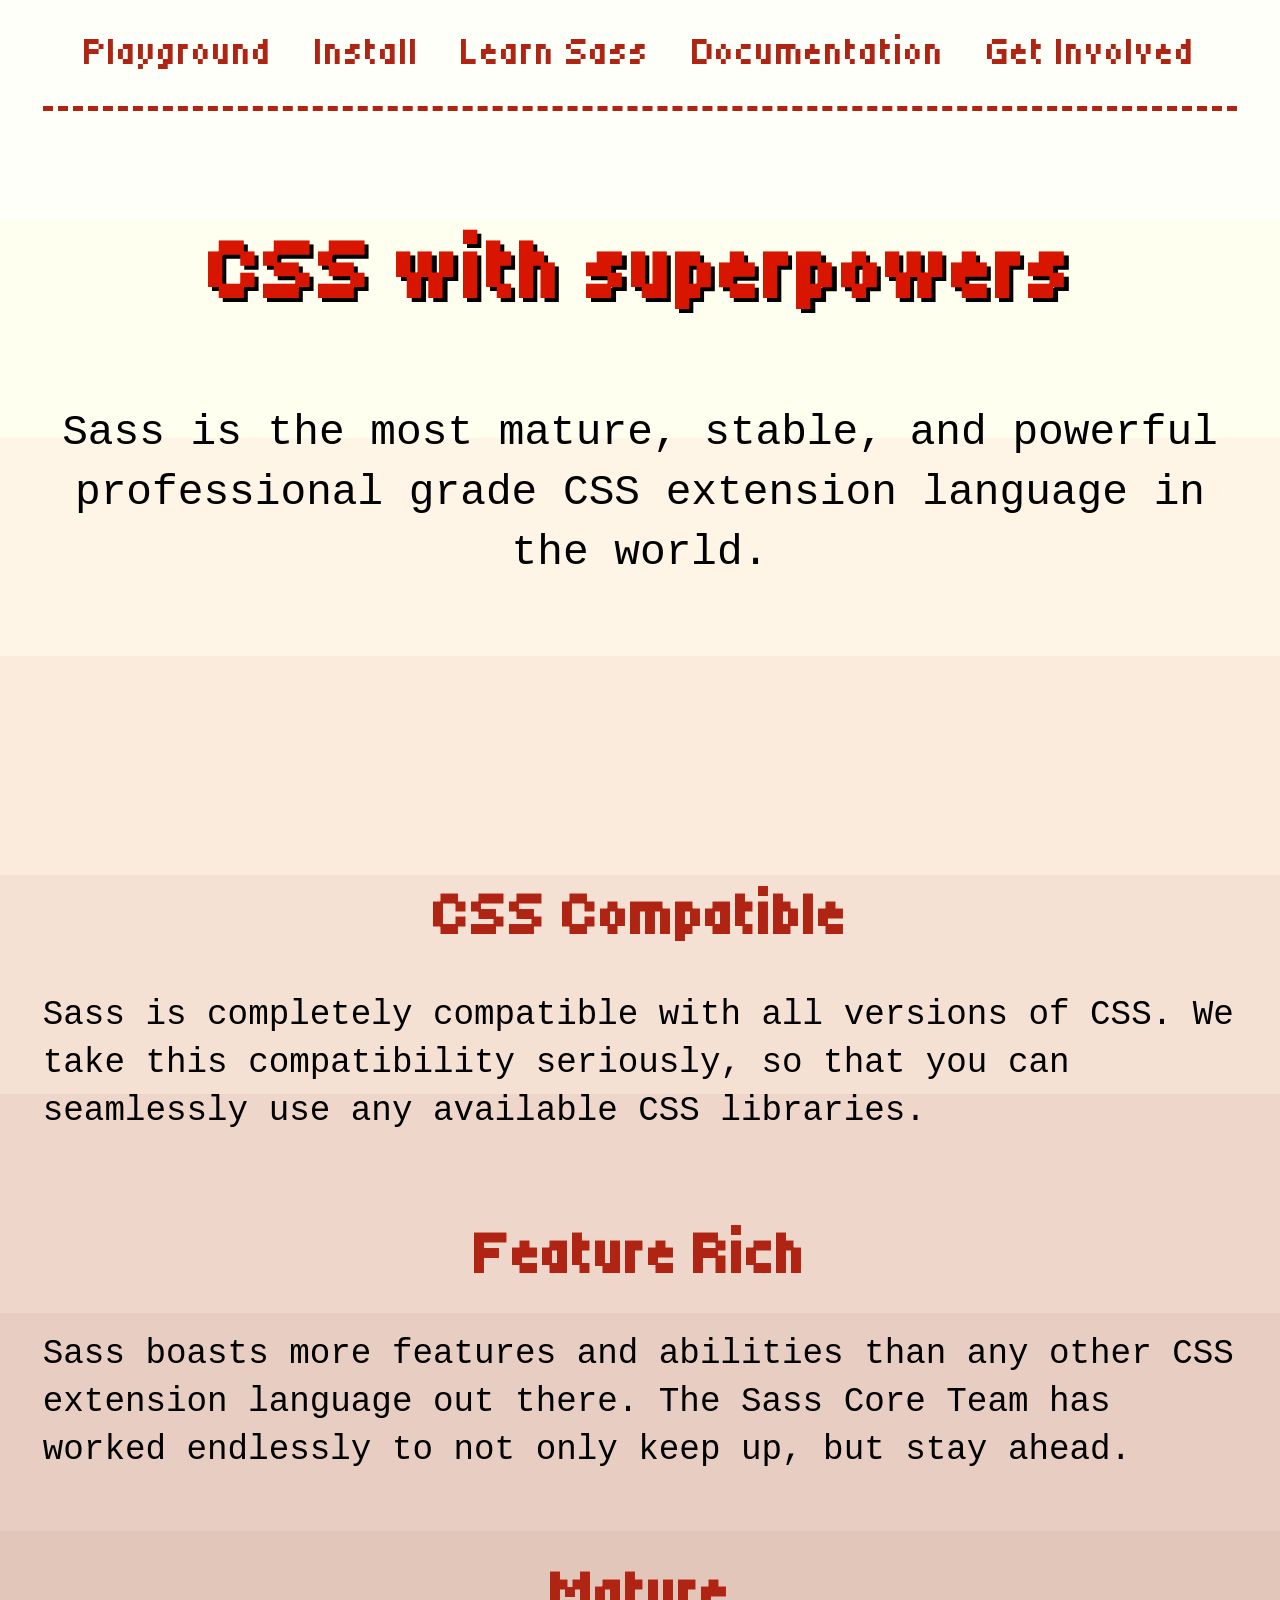
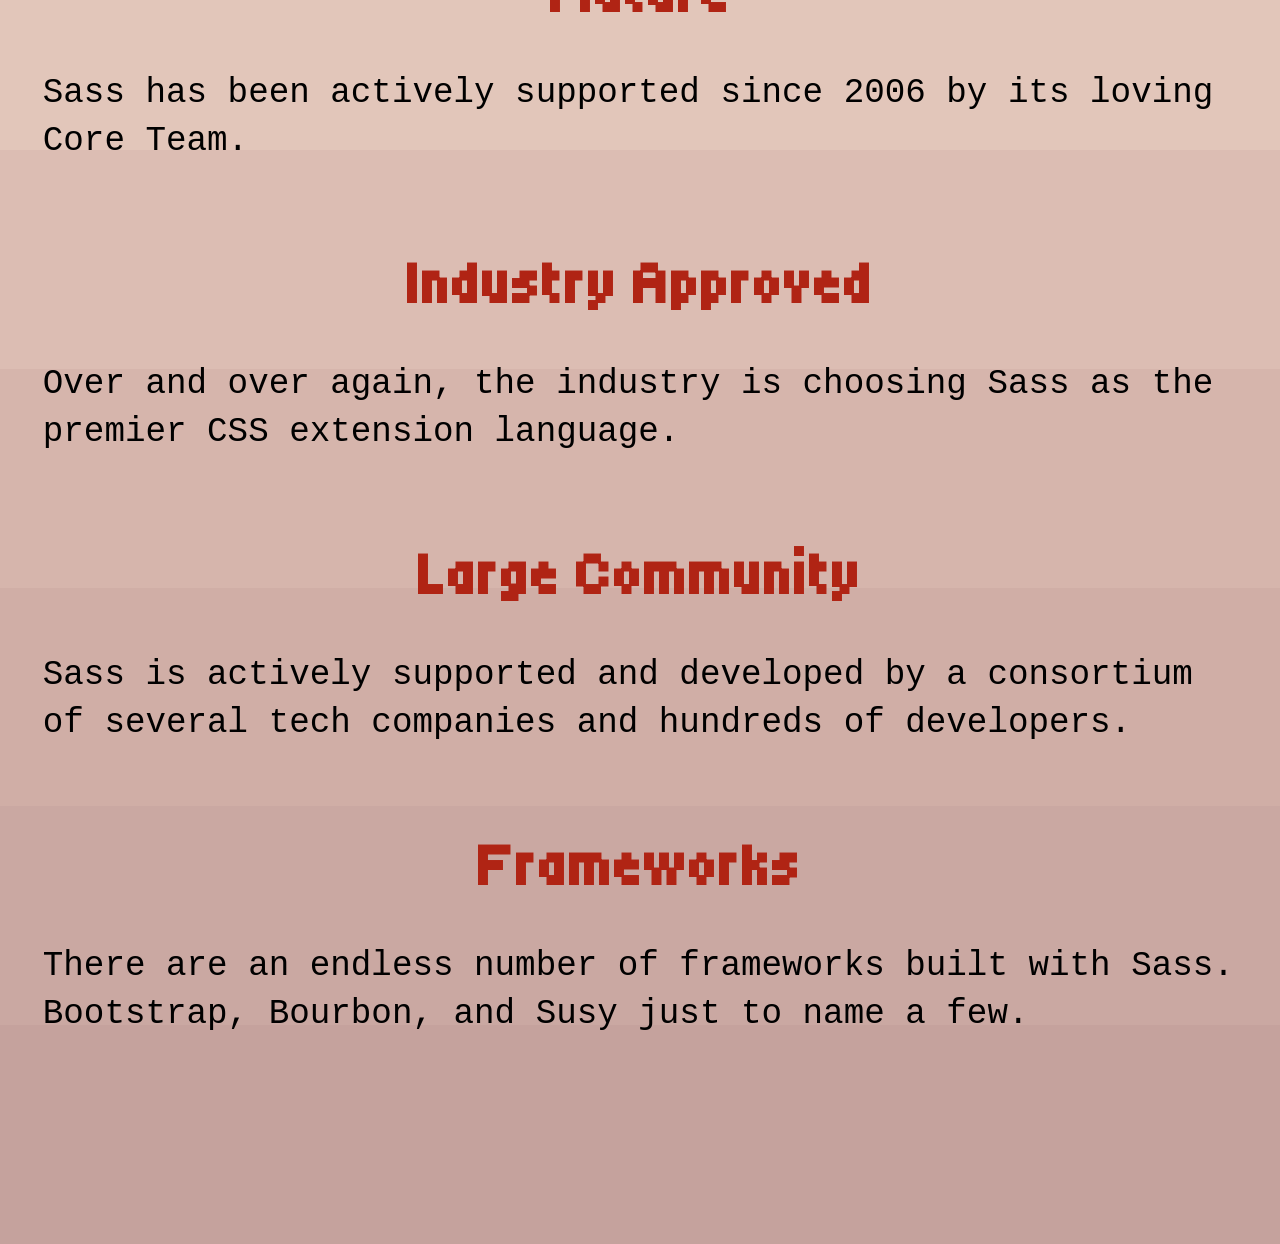
<file: index.html>
<html lang="en">
<!DOCTYPE html>

<head>
    <meta charset="UTF-8">
    <meta name="viewport" content="width=device-width, initial-scale=1.0">
    <title>SASS</title>
    <link href="style.css" rel="stylesheet">

    <link rel="preconnect" href="https://fonts.googleapis.com">
    <link rel="preconnect" href="https://fonts.gstatic.com" crossorigin>
    <link href="https://fonts.googleapis.com/css2?family=Tiny5&display=swap" rel="stylesheet">
</head>

<body>
    <nav>
        <a href="">Playground</a>
        <a href="">Install</a>
        <a href="">Learn Sass</a>
        <a href="">Documentation</a>
        <a href="">Get Involved</a>
    </nav>
    <section class="intro">
        <h1>CSS with superpowers</h1>
        <p>Sass is the most mature, stable, and powerful professional grade CSS extension language in the world.</p>
    </section>
    <article class="description">
        <h2>CSS Compatible</h2>
        <p>Sass is completely compatible with all versions of CSS. We take this compatibility seriously, so that you can
            seamlessly use any available CSS libraries.</p>

        <h2>Feature Rich</h2>
        <p>Sass boasts more features and abilities than any other CSS extension language out there. The Sass Core Team
            has worked endlessly to not only keep up, but stay ahead.</p>

        <h2>Mature</h2>
        <p>Sass has been actively supported since 2006 by its loving Core Team.</p>

        <h2>Industry Approved</h2>
        <p>Over and over again, the industry is choosing Sass as the premier CSS extension language.</p>

        <h2>Large Community</h2>
        <p>Sass is actively supported and developed by a consortium of several tech companies and hundreds of
            developers.</p>

        <h2>Frameworks</h2>
        <p>There are an endless number of frameworks built with Sass. Bootstrap, Bourbon, and Susy just to name a few.
        </p>
    </article>
</body>

</html>
</file>
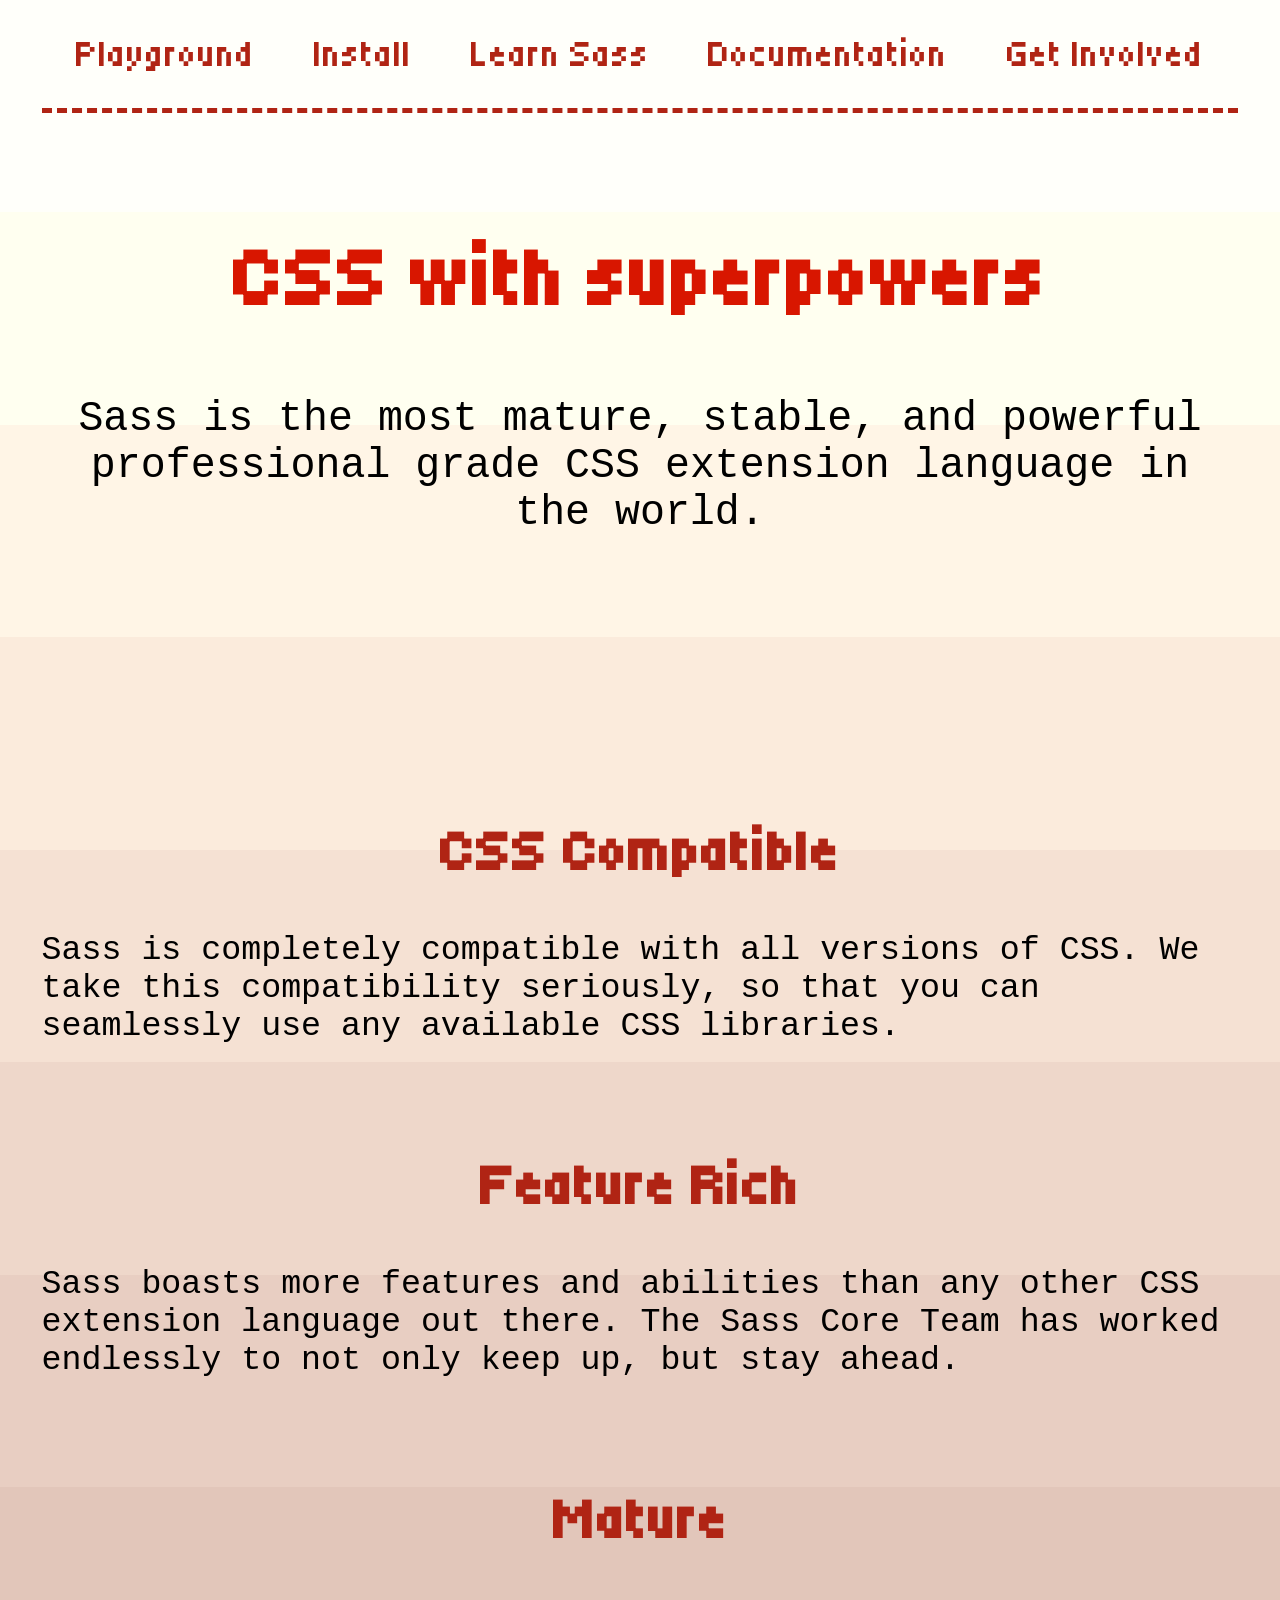
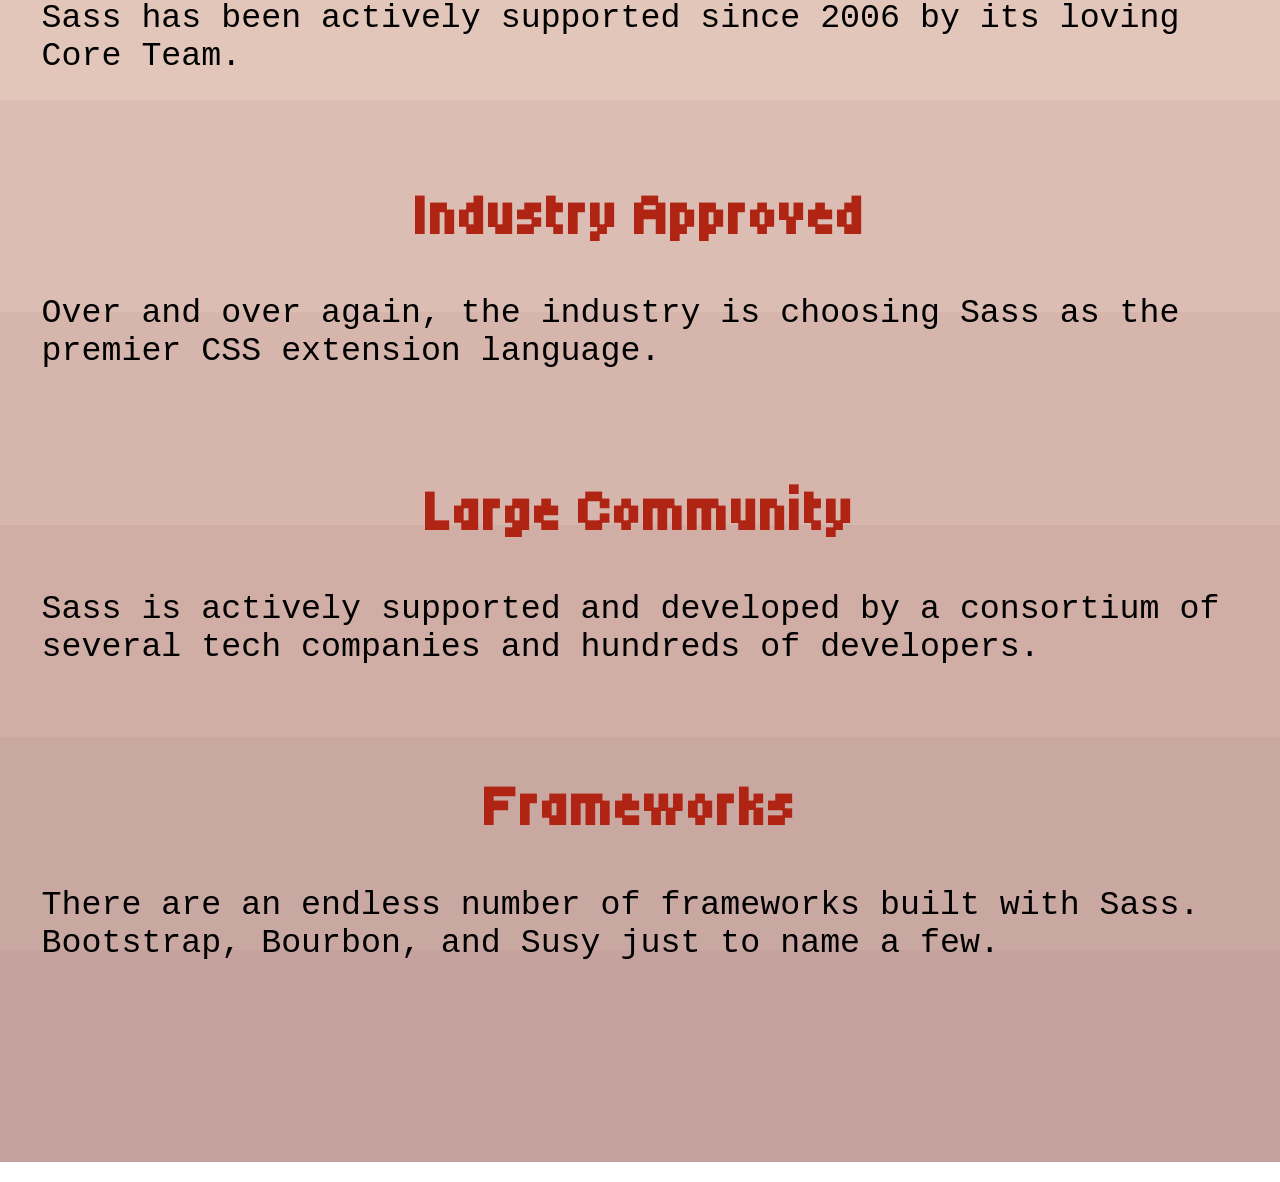
<file: basics/index.html>
<html lang="en">
	<!doctype html>

	<head>
		<meta charset="UTF-8" />
		<meta name="viewport" content="width=device-width, initial-scale=1.0" />
		<title>SASS</title>
		<link href="style.css" rel="stylesheet" />

		<link rel="preconnect" href="https://fonts.googleapis.com" />
		<link rel="preconnect" href="https://fonts.gstatic.com" crossorigin />
		<link
			href="https://fonts.googleapis.com/css2?family=Bytesized&family=Coral+Pixels&family=Jersey+10&family=Nunito:wght@800&family=Tiny5&display=swap"
			rel="stylesheet"
		/>
	</head>

	<body>
		<nav>
			<a href="">Playground</a>
			<a href="">Install</a>
			<a href="">Learn Sass</a>
			<a href="">Documentation</a>
			<a href="">Get Involved</a>
		</nav>
		<section class="sass-intro">
			<h1>CSS with superpowers</h1>
			<p>Sass is the most mature, stable, and powerful professional grade CSS extension language in the world.</p>
		</section>
		<article class="sass-description">
			<h2>CSS Compatible</h2>
			<p>
				Sass is completely compatible with all versions of CSS. We take this compatibility seriously, so that you can
				seamlessly use any available CSS libraries.
			</p>

			<h2>Feature Rich</h2>
			<p>
				Sass boasts more features and abilities than any other CSS extension language out there. The Sass Core Team has
				worked endlessly to not only keep up, but stay ahead.
			</p>

			<h2>Mature</h2>
			<p>Sass has been actively supported since 2006 by its loving Core Team.</p>

			<h2>Industry Approved</h2>
			<p>Over and over again, the industry is choosing Sass as the premier CSS extension language.</p>

			<h2>Large Community</h2>
			<p>
				Sass is actively supported and developed by a consortium of several tech companies and hundreds of developers.
			</p>

			<h2>Frameworks</h2>
			<p>There are an endless number of frameworks built with Sass. Bootstrap, Bourbon, and Susy just to name a few.</p>
		</article>
	</body>
</html>
</file>
<file: style.css>
/* Import example: @use "_forms" */
* {
  box-sizing: border-box;
}

html {
  color: #000000;
  font: calc(1vw + 30px) monospace;
  line-height: 1.4;
}

body {
  display: flex;
  justify-content: center;
  align-items: center;
  flex-direction: column;
  margin: 0 1rem;
  background: linear-gradient(180deg, rgb(255, 255, 250) 0%, rgb(255, 255, 250) 7.692%, rgb(255, 255, 240) 7.692%, rgb(255, 255, 240) 15.385%, rgb(255, 245, 230) 15.385%, rgb(255, 245, 230) 23.077%, rgb(251, 235, 220) 23.077%, rgb(251, 235, 220) 30.769%, rgb(245, 225, 211) 30.769%, rgb(245, 225, 211) 38.462%, rgb(238, 215, 202) 38.462%, rgb(238, 215, 202) 46.154%, rgb(232, 206, 194) 46.154%, rgb(232, 206, 194) 53.846%, rgb(226, 198, 186) 53.846%, rgb(226, 198, 186) 61.538%, rgb(220, 189, 179) 61.538%, rgb(220, 189, 179) 69.231%, rgb(214, 181, 172) 69.231%, rgb(214, 181, 172) 76.923%, rgb(208, 174, 166) 76.923%, rgb(208, 174, 166) 84.615%, rgb(202, 168, 162) 84.615%, rgb(202, 168, 162) 92.308%, rgb(197, 162, 157) 92.308% 100%);
}

nav {
  display: flex;
  justify-content: center;
  align-items: center;
  flex-direction: row;
  justify-content: space-evenly;
  flex-wrap: wrap;
  font-size: 0.9rem;
  gap: 0.6rem;
  padding: 0.6rem;
  min-height: 2.6rem;
  width: 100%;
  border-bottom: 5px dashed #b02414;
}
nav a {
  font-family: "Tiny5";
  text-decoration: none;
  color: #b02414;
  transition: scale 0.2s ease, font-weight 0s ease;
}
nav a:hover {
  scale: 1.06;
  font-weight: 600;
}

.intro {
  margin: 0.7rem 0 4rem 0;
  text-align: center;
}
.intro h1 {
  font-family: "Tiny5";
  font-size: 2rem;
  font-weight: 600;
  letter-spacing: 1.2;
  color: #d81600;
  text-shadow: 0.1rem 0.1rem #000000;
}

.description {
  margin-bottom: 4rem;
}
.description h2 {
  font-family: "Tiny5";
  font-size: 1.4rem;
  color: #b02414;
  margin: 1.8rem 0 0.3rem 0;
  text-align: center;
}
.description p {
  font-size: 0.8rem;
}

@media (width <= 35rem) {
  nav {
    font-size: 1.1rem;
  }
}/*# sourceMappingURL=style.css.map */
</file>
<file: basics/style.css>
html {
	color: #000000;
	font: calc(2vw + 16px) monospace;
}

body {
	display: flex;
	justify-content: center;
	align-items: center;
	flex-direction: column;
	margin: 0 1rem;
	background: linear-gradient(
		180deg,
		rgb(255, 255, 250) 0%,
		rgb(255, 255, 250) 7.692%,
		rgb(255, 255, 240) 7.692%,
		rgb(255, 255, 240) 15.385%,
		rgb(255, 245, 230) 15.385%,
		rgb(255, 245, 230) 23.077%,
		rgb(251, 235, 220) 23.077%,
		rgb(251, 235, 220) 30.769%,
		rgb(245, 225, 211) 30.769%,
		rgb(245, 225, 211) 38.462%,
		rgb(238, 215, 202) 38.462%,
		rgb(238, 215, 202) 46.154%,
		rgb(232, 206, 194) 46.154%,
		rgb(232, 206, 194) 53.846%,
		rgb(226, 198, 186) 53.846%,
		rgb(226, 198, 186) 61.538%,
		rgb(220, 189, 179) 61.538%,
		rgb(220, 189, 179) 69.231%,
		rgb(214, 181, 172) 69.231%,
		rgb(214, 181, 172) 76.923%,
		rgb(208, 174, 166) 76.923%,
		rgb(208, 174, 166) 84.615%,
		rgb(202, 168, 162) 84.615%,
		rgb(202, 168, 162) 92.308%,
		rgb(197, 162, 157) 92.308% 100%
	);
}

nav {
	display: flex;
	justify-content: center;
	align-items: center;
	flex-direction: row;
	justify-content: space-evenly;
	gap: 0.6rem;
	height: 2.6rem;
	width: 100%;
	border-bottom: 0.14rem dashed #b02414;
	font-size: 0.9rem;
}
nav a {
	font-family: "Tiny5";
	text-decoration: none;
	color: #b02414;
	transition:
		scale 0.2s ease,
		font-weight 0s ease;
}
nav a:hover {
	scale: 1.06;
	font-weight: 600;
}

.sass-intro {
	margin: 1.2rem 0 4rem 0;
	text-align: center;
}
.sass-intro h1 {
	font-size: 2rem;
	font-weight: 600;
	color: #d81600;
	font-family: "Tiny5";
}

.sass-description {
	display: flex;
	justify-content: center;
	align-items: center;
	flex-direction: column;
	margin-bottom: 4rem;
}
.sass-description h2 {
	font-size: 1.4rem;
	color: #b02414;
	font-family: "Tiny5";
	margin: 1.8rem 0 0.3rem 0;
}
.sass-description p {
	font-size: 0.8rem;
} /*# sourceMappingURL=style.css.map */
</file>
